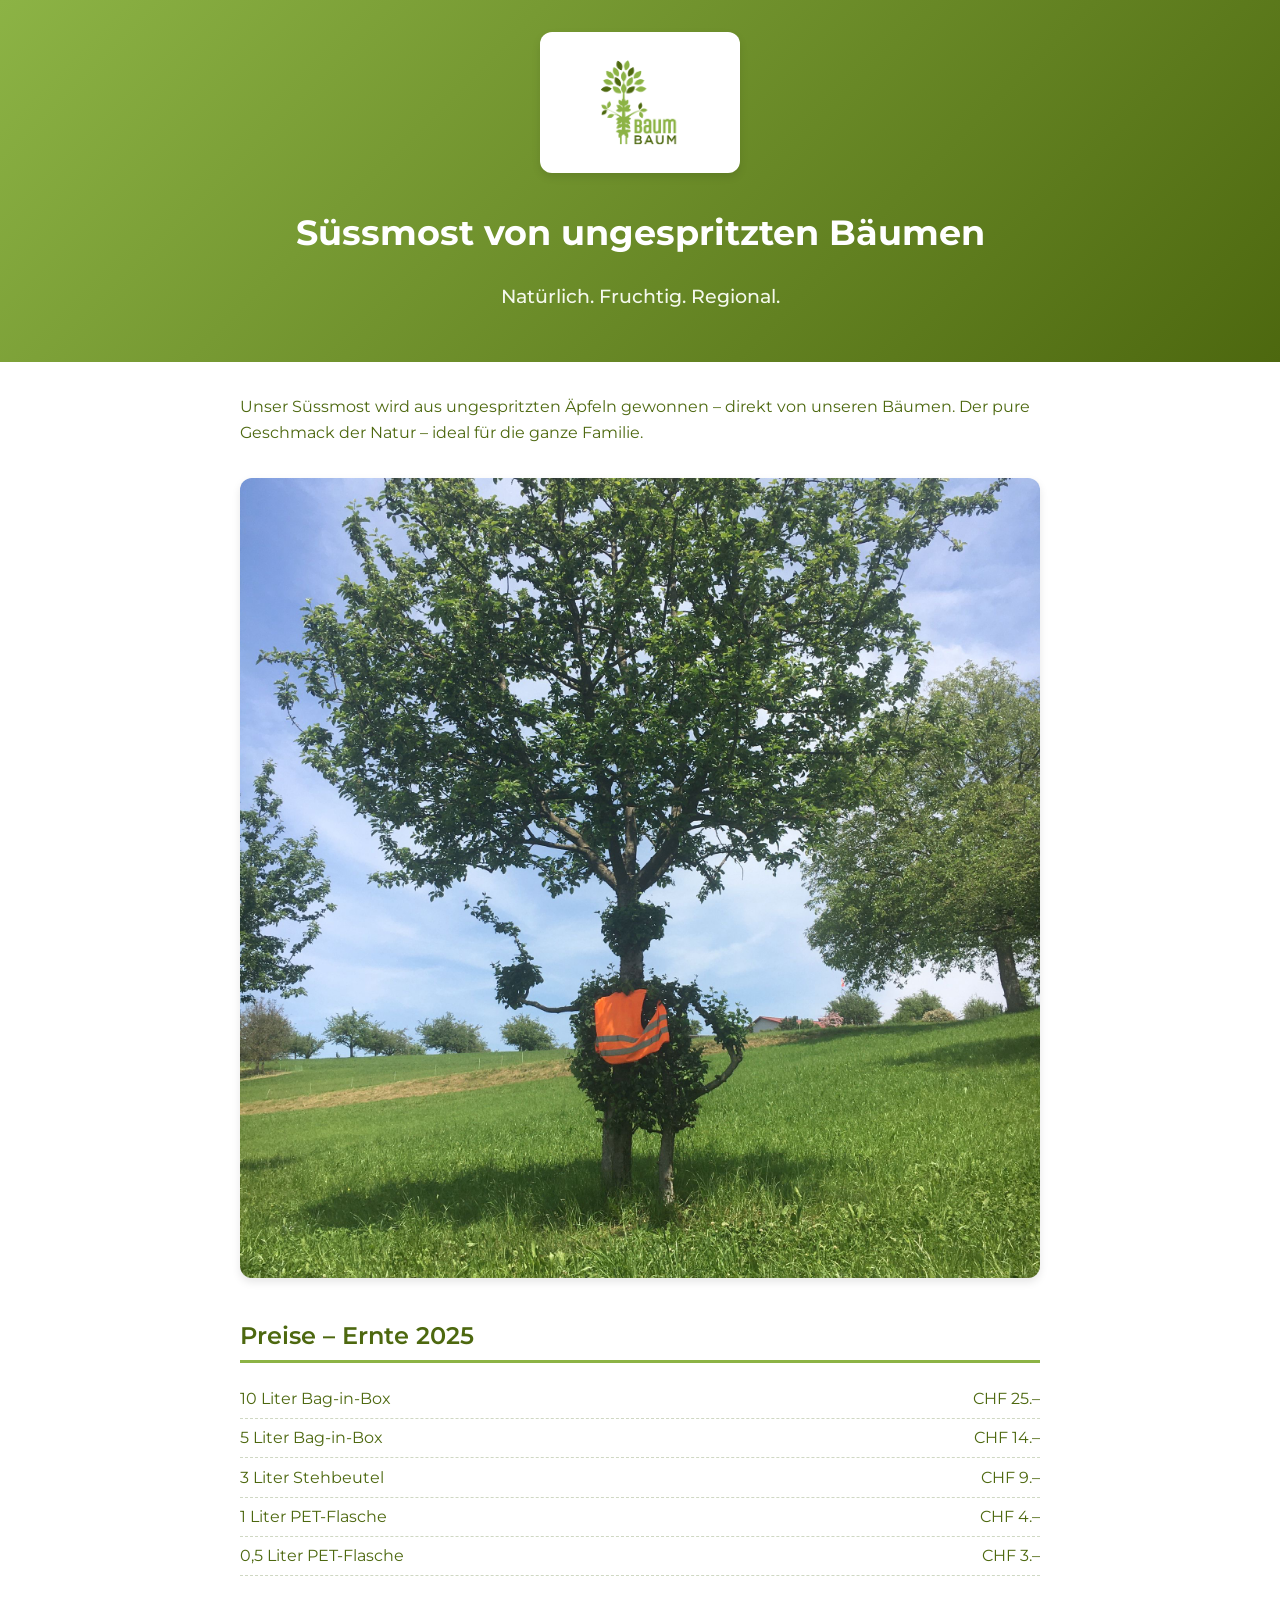
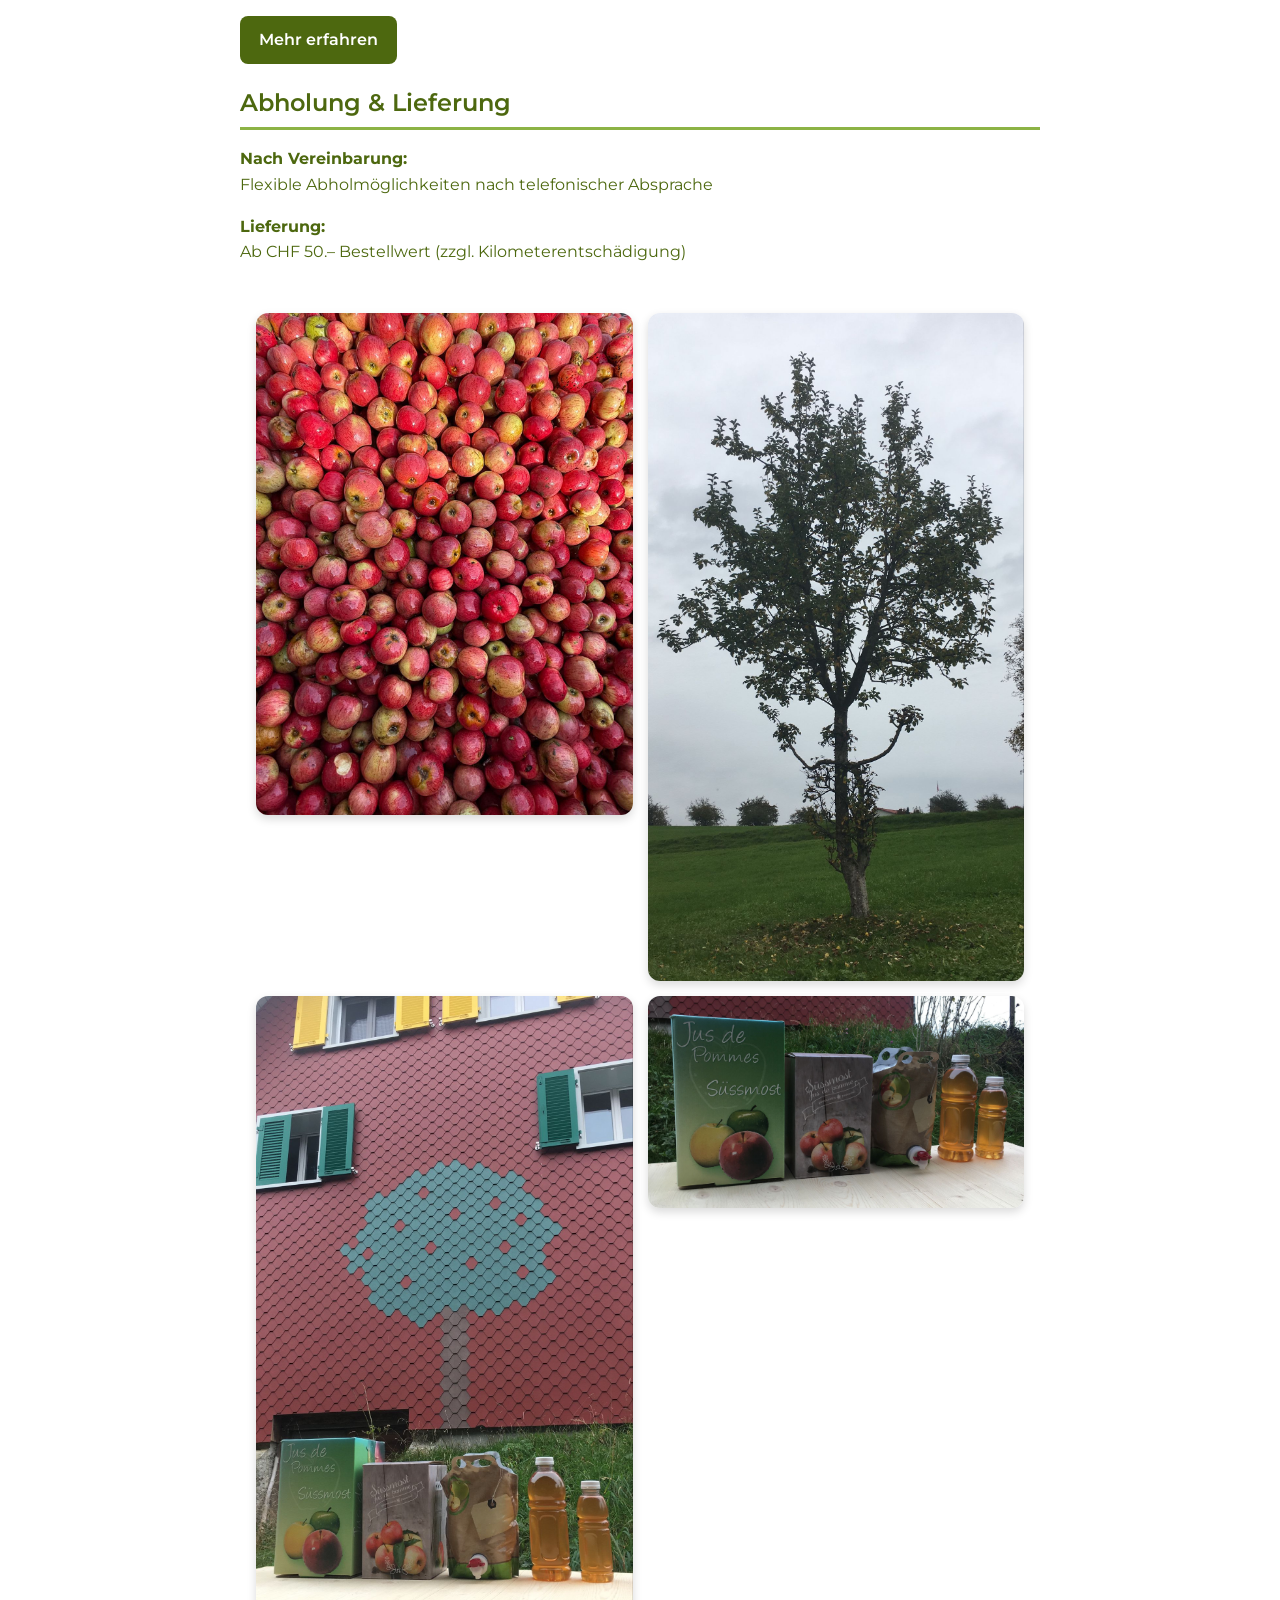
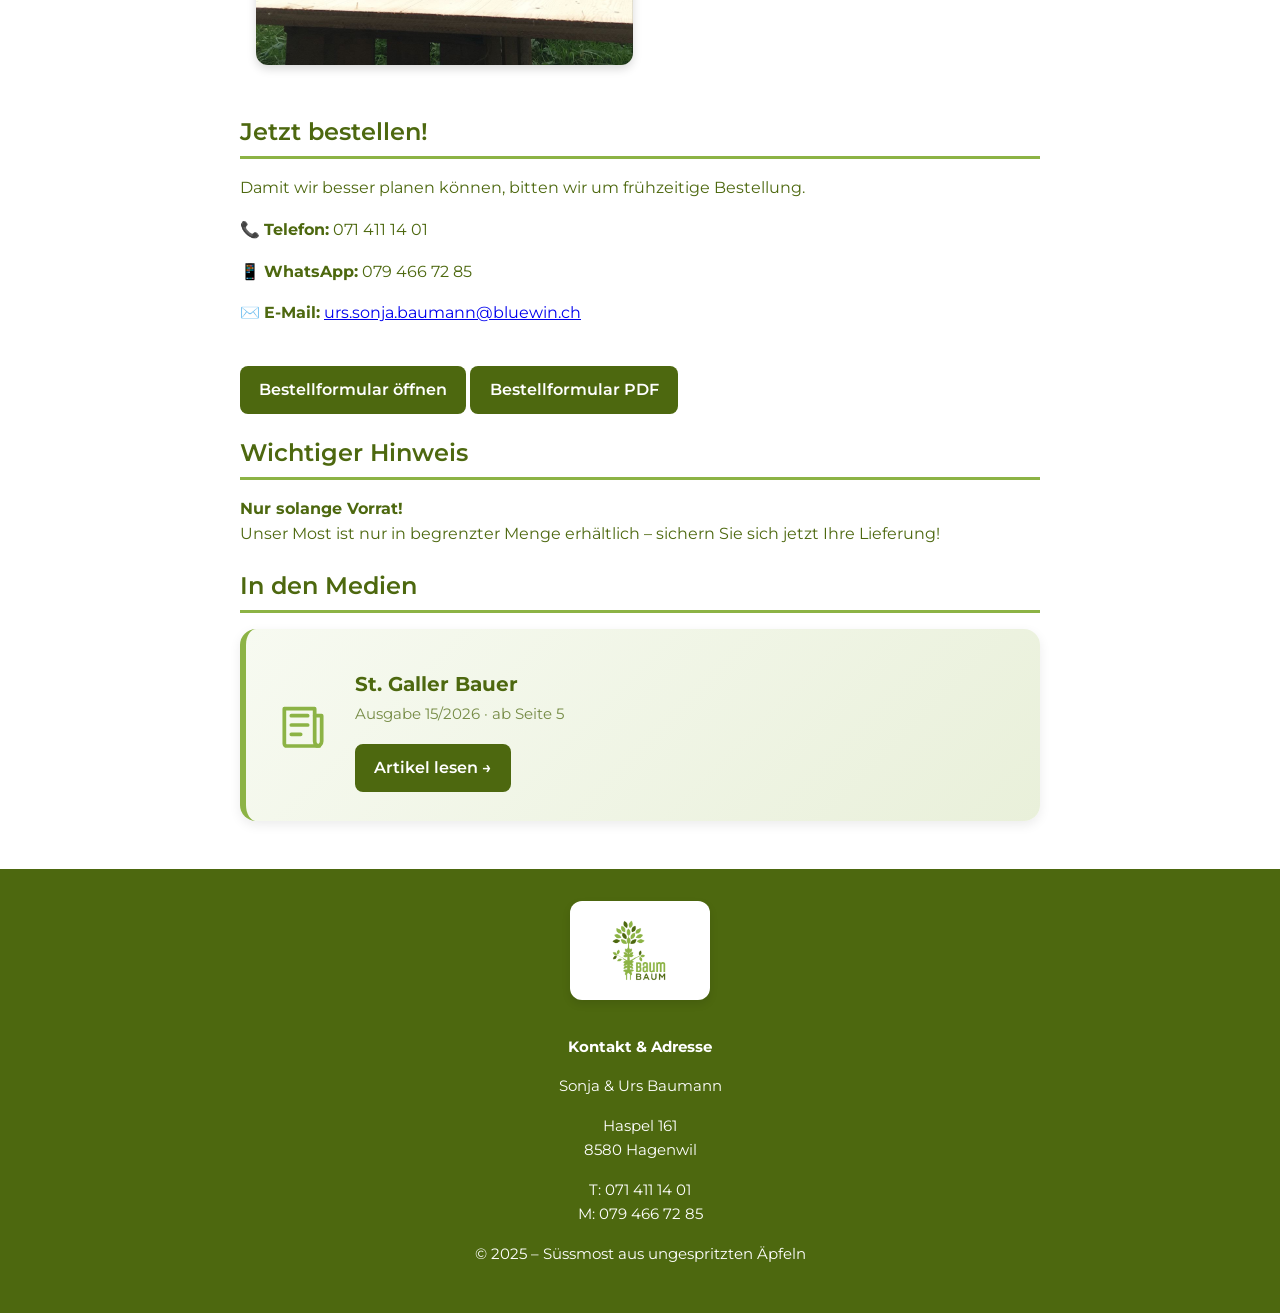
<file: index.html>
<!DOCTYPE html>
<html lang="de">
<head>
  <meta charset="UTF-8">
  <meta name="viewport" content="width=device-width, initial-scale=1.0">
  <title>Süssmost – baumbaum.ch</title>
  <link href="https://fonts.googleapis.com/css2?family=Montserrat:wght@400;500;700&display=swap" rel="stylesheet">

  
  <link rel="stylesheet" href="style/style.css">
  <style>
    .gallery {
      display: grid;
      grid-template-columns: repeat(auto-fit, minmax(250px, 1fr));
      gap: 15px;
      margin: 3rem auto;
      max-width: 1000px;
      padding: 0 1rem;
    }

    .gallery img {
      width: 100%;
      height: auto;
      border-radius: 12px;
      box-shadow: 0 4px 10px rgba(0, 0, 0, 0.15);
      transition: transform 0.3s ease, box-shadow 0.3s ease;
    }

    .gallery img:hover {
      transform: scale(1.03);
      box-shadow: 0 6px 18px rgba(0, 0, 0, 0.25);
    }

    @media (max-width: 600px) {
      li {
        flex-direction: column;
        align-items: flex-start;
      }
      li span:last-child {
        margin-top: 0.2rem;
      }
    }

    .image {
      text-align: center;
      margin: 2rem 0;
    }

    .press-card {
      display: flex;
      gap: 1.5rem;
      align-items: center;
      background: linear-gradient(135deg, #f7faf1, #e9f0da);
      border-left: 6px solid var(--green-light);
      border-radius: 16px;
      padding: 1.8rem;
      box-shadow: 0 4px 12px rgba(0, 0, 0, 0.08);
      transition: transform 0.3s ease, box-shadow 0.3s ease;
    }

    .press-card svg {
      flex: 0 0 auto;
      width: 56px;
      height: 56px;
      color: var(--green-light);
    }

    .press-tag {
      display: inline-block;
      background-color: var(--green-light);
      color: var(--white);
      font-size: 0.72rem;
      font-weight: 700;
      letter-spacing: 0.08em;
      text-transform: uppercase;
      padding: 0.2rem 0.6rem;
      border-radius: 999px;
    }

    .press-card h3 {
      margin: 0.6rem 0 0.2rem;
      font-size: 1.25rem;
      font-weight: 700;
    }

    .press-meta {
      margin: 0;
      font-size: 0.92rem;
      opacity: 0.75;
    }

    .press-card .btn {
      margin-top: 1.1rem;
    }

    @media (max-width: 600px) {
      .press-card {
        flex-direction: column;
        align-items: flex-start;
        gap: 0.8rem;
        padding: 1.4rem;
      }
    }

    .image img {
      max-width: 100%;
      border-radius: 12px;
      box-shadow: 0 4px 8px rgba(0,0,0,0.1);
    }
  </style>
</head>
<body>
  <header>
    <a href="index.html">
      <img src="img/logo_baumbaum.png" alt="Logo">
    </a>
    <h1>Süssmost von ungespritzten Bäumen</h1>
    <p>Natürlich. Fruchtig. Regional.</p>
  </header>

  <main>
    <section>
      <p>Unser Süssmost wird aus ungespritzten Äpfeln gewonnen – direkt von unseren Bäumen. 
      Der pure Geschmack der Natur – ideal für die ganze Familie.</p>
    </section>

    <div class="image"><img src="img/baum_leuchtweste.JPG" alt="Frische Äpfel"></div>

    <section>
      <h2>Preise – Ernte 2025</h2>
      <ul>
        <li><span>10 Liter Bag-in-Box</span><span>CHF 25.–</span></li>
        <li><span>5 Liter Bag-in-Box</span><span>CHF 14.–</span></li>
        <li><span>3 Liter Stehbeutel</span><span>CHF 9.–</span></li>
        <li><span>1 Liter PET-Flasche</span><span>CHF 4.–</span></li>
        <li><span>0,5 Liter PET-Flasche</span><span>CHF 3.–</span></li>
      </ul>
      <a href="docs/BaumBaum-Preisblatt.pdf" class="btn" target="_blank">Mehr erfahren</a>
    </section>

    <section>
      <h2>Abholung & Lieferung</h2>

      <p><strong>Nach Vereinbarung:</strong><br>
      Flexible Abholmöglichkeiten nach telefonischer Absprache</p>

      <p><strong>Lieferung:</strong><br>
      Ab CHF 50.– Bestellwert (zzgl. Kilometerentschädigung)</p>
    </section>

    <div class="gallery">
      <img src="img/aepfel.jpeg" alt="Frische Äpfel">
      <img src="img/baumbaum_1.jpeg" alt="Frische Äpfel">
      <img src="img/baumbaum_2.jpeg" alt="Frische Äpfel">
      <img src="img/baumbaum_3.jpeg" alt="Frische Äpfel">
    </div>

    <section>
      <h2>Jetzt bestellen!</h2>
      <p>Damit wir besser planen können, bitten wir um frühzeitige Bestellung.</p>
      <p>📞 <strong>Telefon:</strong> 071 411 14 01</p>
      <p>📱 <strong>WhatsApp:</strong> 079 466 72 85</p>
      <p>✉️ <strong>E-Mail:</strong> <a href="mailto:urs.sonja.baumann@bluewin.ch">urs.sonja.baumann@bluewin.ch</a></p>
      <a href="bestellung.html" class="btn">Bestellformular öffnen</a>
      <a href="docs/BaumBaum-Bestellung.pdf" class="btn" target="_blank">Bestellformular PDF</a>
    </section>

    <section>
      <h2>Wichtiger Hinweis</h2>
      <p><strong>Nur solange Vorrat!</strong><br>
      Unser Most ist nur in begrenzter Menge erhältlich – sichern Sie sich jetzt Ihre Lieferung!</p>
    </section>

    <section>
      <h2>In den Medien</h2>
      <div class="press-card">
        <svg viewBox="0 0 24 24" fill="none" stroke="currentColor" stroke-width="1.6"
             stroke-linecap="round" stroke-linejoin="round" aria-hidden="true">
          <path d="M4 5h13v14a2 2 0 0 0 2 2H5a1 1 0 0 1-1-1V5z"></path>
          <path d="M17 8h3v11a2 2 0 0 1-2 2"></path>
          <path d="M7 8h7M7 12h7M7 16h4"></path>
        </svg>
        <div>
          <h3>St. Galler Bauer</h3>
          <p class="press-meta">Ausgabe 15/2026 · ab Seite 5</p>
          <a href="https://www.stgallerbauer.ch/online-archiv-2026/#flipbook-15-2026/5/"
             class="btn" target="_blank" rel="noopener">Artikel lesen →</a>
        </div>
      </div>
    </section>
  </main>

  <footer>
    <img src="img/logo_baumbaum.png" alt="Logo">
    <p><strong>Kontakt & Adresse</strong></p>
    <p>Sonja & Urs Baumann</p>
    <p>Haspel 161<br>8580 Hagenwil</p>
    <p>T: 071 411 14 01<br>M: 079 466 72 85</p>
    <p>© 2025 – Süssmost aus ungespritzten Äpfeln</p>
  </footer>
</body>
</html>
</file>
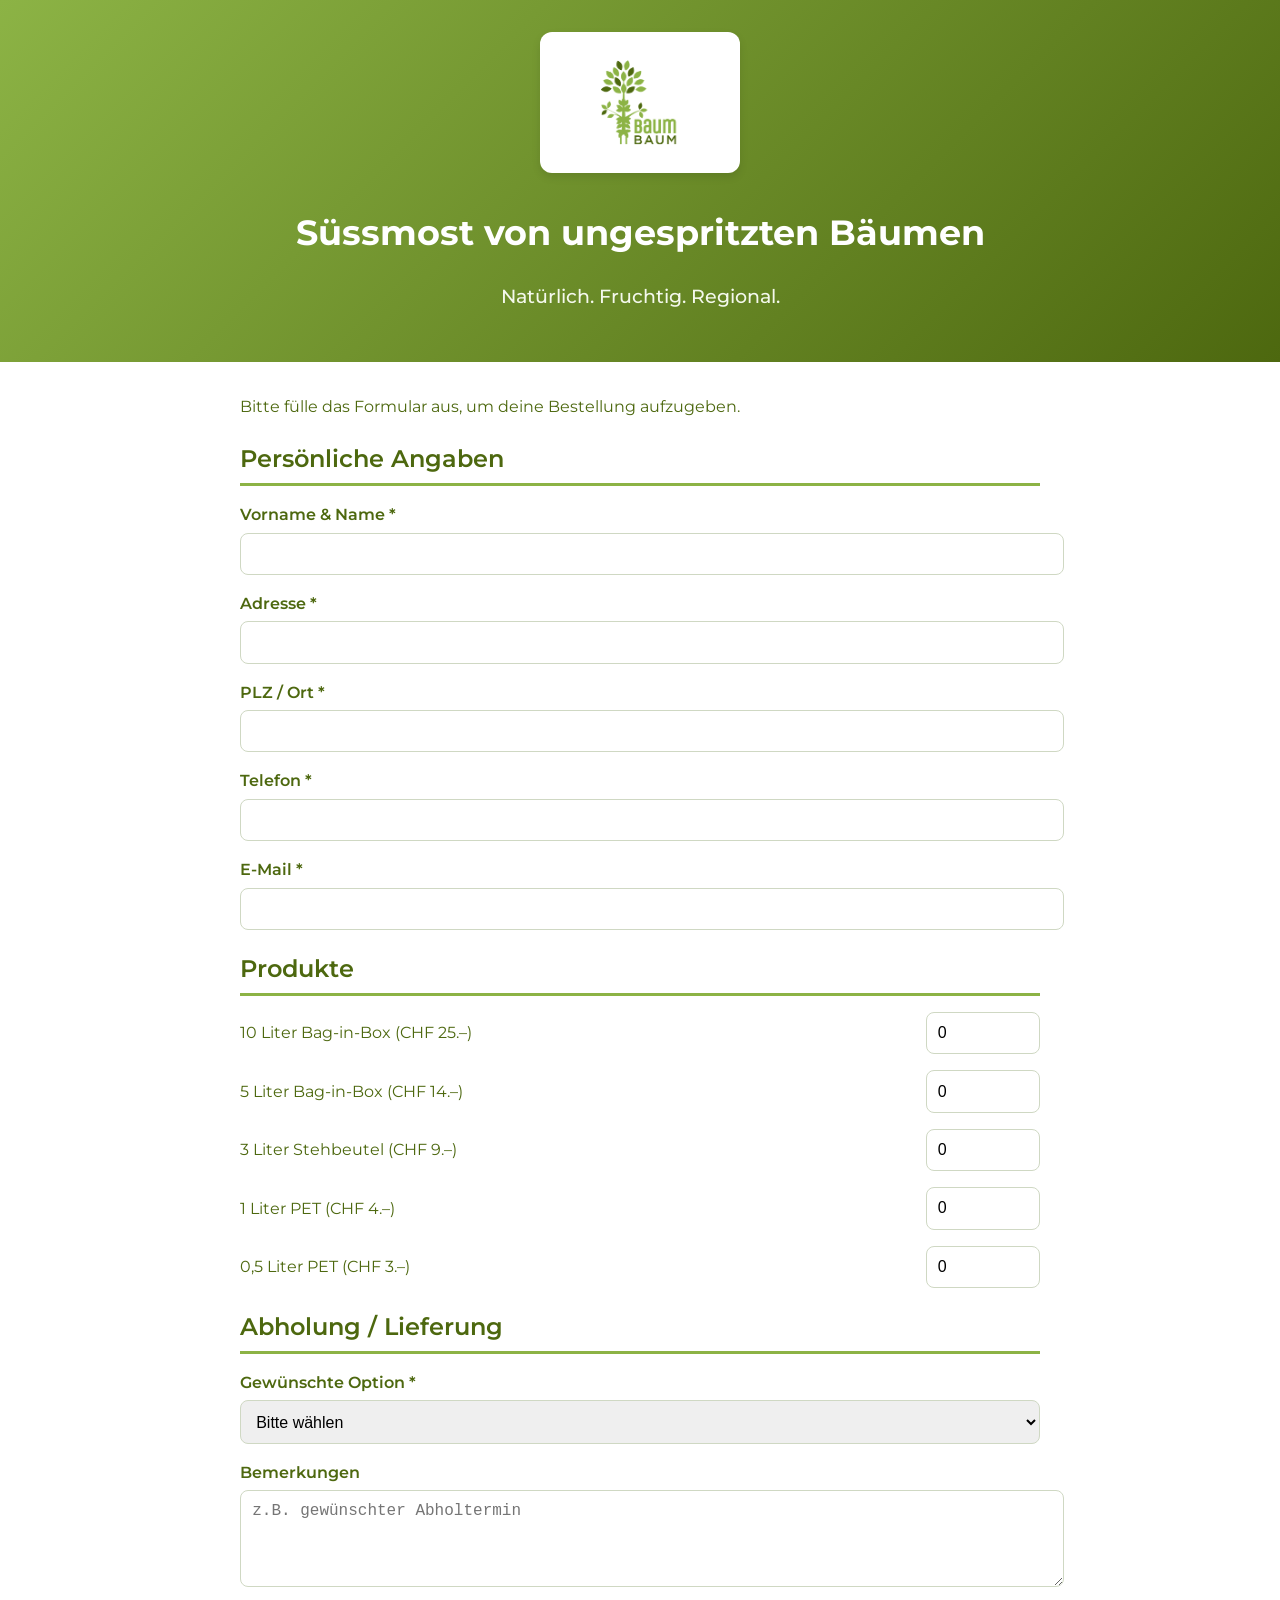
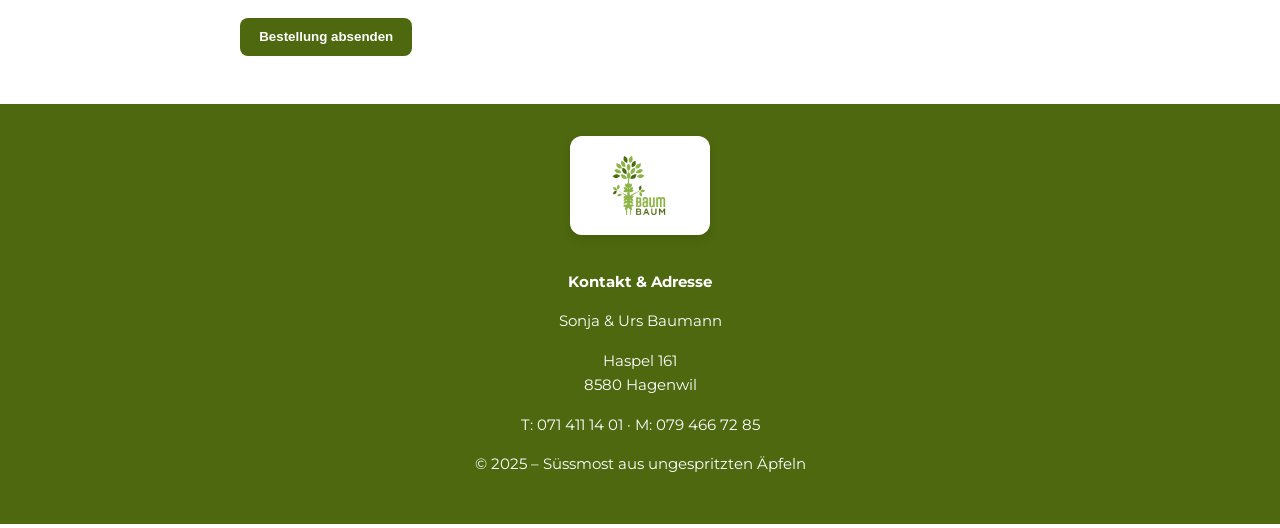
<file: bestellung.html>
<!DOCTYPE html>
<html lang="de">
<head>
  <meta charset="UTF-8">
  <meta name="viewport" content="width=device-width, initial-scale=1.0">
  <title>Bestellung – baumbaum.ch</title>
  <link href="https://fonts.googleapis.com/css2?family=Montserrat:wght@400;500;700&display=swap" rel="stylesheet">
  <link rel="stylesheet" href="style/style.css">
</head>
<body>

<header>
  <a href="index.html">
    <img src="img/logo_baumbaum.png" alt="Logo">
  </a>
  <h1>Süssmost von ungespritzten Bäumen</h1>
  <p>Natürlich. Fruchtig. Regional.</p>
</header>

<main>
  <p>Bitte fülle das Formular aus, um deine Bestellung aufzugeben.</p>
  <h2>Persönliche Angaben</h2>

  <form action="https://api.web3forms.com/submit" method="POST" id="bestellung">
    <input type="hidden" name="access_key" value="22c8b2d8-0b62-4b21-a2db-579efd2da4cd">
    <input type="hidden" name="redirect" value="https://baumbaum.ch/danke.html">
    <input type="hidden" name="subject" value="Neue Bestellung">
    <label for="name">Vorname & Name *</label>
    <input id="name" name="Name" required>

    <label for="adresse">Adresse *</label>
    <input id="adresse" name="Adresse" required>

    <label for="plz">PLZ / Ort *</label>
    <input id="plz" name="PLZOrt" required>

    <label for="telefon">Telefon *</label>
    <input id="telefon" name="Telefon" required>

    <label for="email">E-Mail *</label>
    <input id="email" name="Email" required type="email">

    <h2>Produkte</h2>
    <div class="product-row">
      <span>10 Liter Bag-in-Box (CHF 25.–)</span>
      <input type="number" name="BagInBox-10L" min="0" value="0">
    </div>

    <div class="product-row">
      <span>5 Liter Bag-in-Box (CHF 14.–)</span>
      <input type="number" name="BagInBox-5L" min="0" value="0">
    </div>

    <div class="product-row">
      <span>3 Liter Stehbeutel (CHF 9.–)</span>
      <input type="number" name="Stehbeutel-3L" min="0" value="0">
    </div>

    <div class="product-row">
      <span>1 Liter PET (CHF 4.–)</span>
      <input type="number" name="PET-1L" min="0" value="0">
    </div>

    <div class="product-row">
      <span>0,5 Liter PET (CHF 3.–)</span>
      <input type="number" name="PET-5DL" min="0" value="0">
    </div>

    <h2>Abholung / Lieferung</h2>

    <label for="lieferung">Gewünschte Option *</label>
    <select id="lieferung" name="lieferung" required>
      <option value="">Bitte wählen</option>
      <option value="Abholung">Abholung</option>
      <option value="Lieferung">Lieferung</option>
    </select>

    <label for="bemerkungen">Bemerkungen</label>
    <textarea id="bemerkungen" name="bemerkungen" rows="4" placeholder="z.B. gewünschter Abholtermin"></textarea>

    <button type="submit" class="btn">Bestellung absenden</button>
  </form>

</main>

<footer>
  <img src="img/logo_baumbaum.png" alt="Logo">
  <p><strong>Kontakt & Adresse</strong></p>
  <p>Sonja & Urs Baumann</p>
  <p>Haspel 161<br>8580 Hagenwil</p>
  <p>T: 071 411 14 01 · M: 079 466 72 85</p>
  <p>© 2025 – Süssmost aus ungespritzten Äpfeln</p>
</footer>

</body>
</html>
</file>
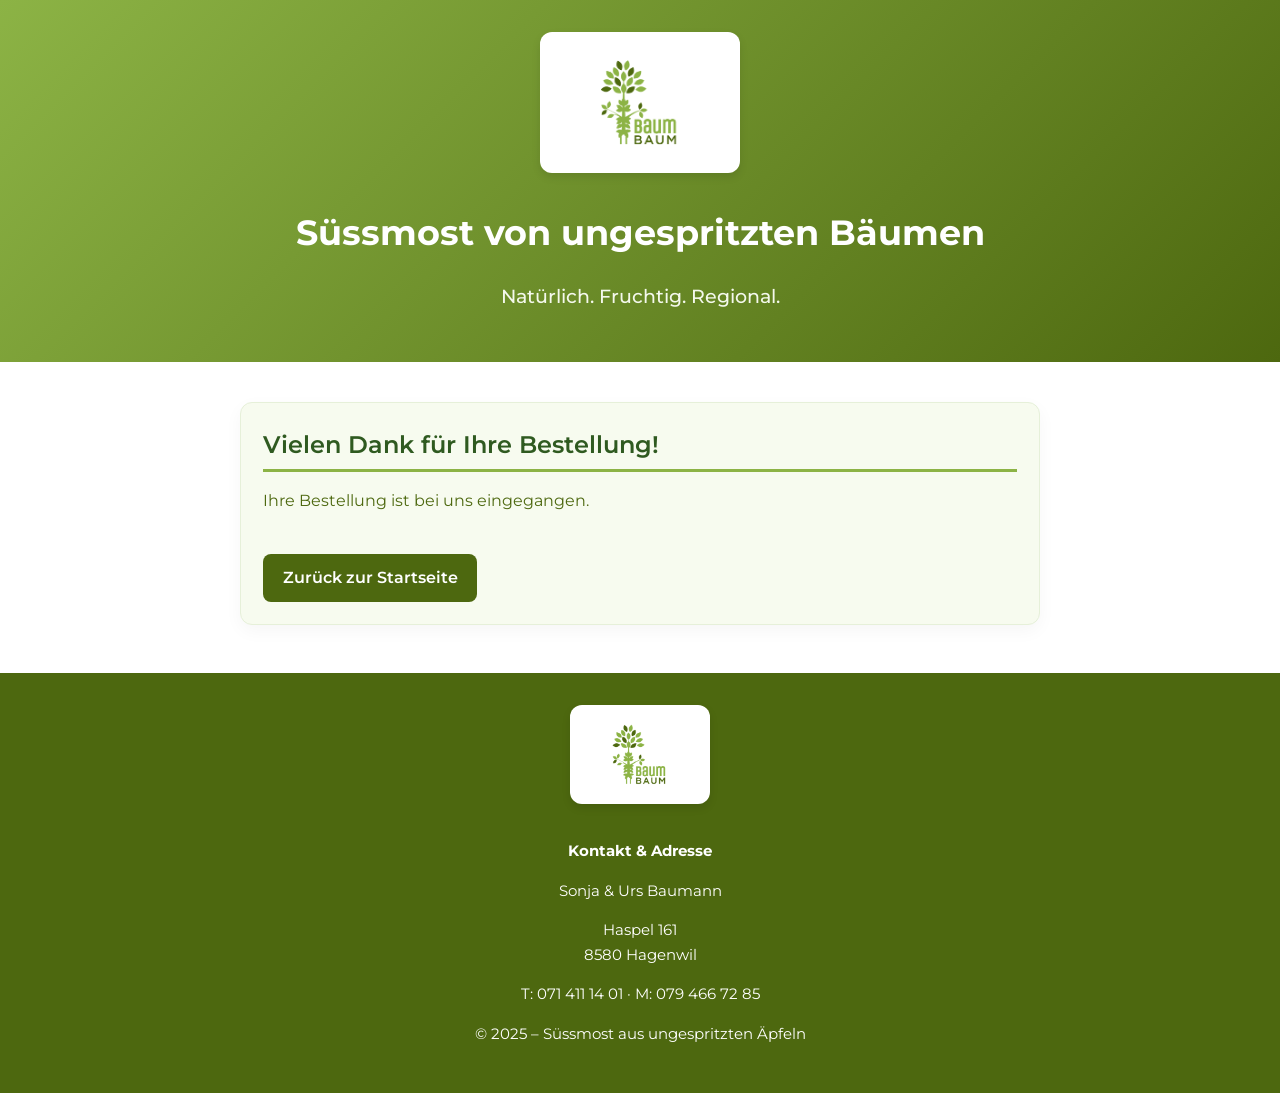
<file: danke.html>
<!DOCTYPE html>
<html lang="de">
<head>
  <meta charset="UTF-8">
  <meta name="viewport" content="width=device-width, initial-scale=1.0">
  <title>Bestellung – baumbaum.ch</title>
  <link href="https://fonts.googleapis.com/css2?family=Montserrat:wght@400;500;700&display=swap" rel="stylesheet">
  <link rel="stylesheet" href="style/style.css">
  <style>
    .thank {
      max-width: 820px;
      margin: 2.5rem auto;
      padding: 1.4rem;
      background: #f7fbef;
      border: 1px solid #e6f0d9;
      border-radius: 12px;
      box-shadow: 0 6px 18px rgba(0,0,0,0.04);
      font-family: inherit;
    }
    .thank h2 { margin-top: 0; color: #2f5a20; }
    .summary { margin-top:1rem; background:#fff; padding:0.8rem; border-radius:8px; border:1px dashed #dfeecd; }
  </style>
</head>
<body>

<header>
  <a href="index.html">
    <img src="img/logo_baumbaum.png" alt="Logo">
  </a>
  <h1>Süssmost von ungespritzten Bäumen</h1>
  <p>Natürlich. Fruchtig. Regional.</p>
</header>

<main>

  <section class="thank" aria-labelledby="ty-title">
    <h2 id="ty-title">Vielen Dank für Ihre Bestellung!</h2>

    <p class="muted" id="greeting">Ihre Bestellung ist bei uns eingegangen.</p>
    <div class="actions">
      <a class="btn" href="index.html" id="backBtn">Zurück zur Startseite</a>
    </div>
  </section>
</main>

<footer>
  <img src="img/logo_baumbaum.png" alt="Logo">
  <p><strong>Kontakt & Adresse</strong></p>
  <p>Sonja & Urs Baumann</p>
  <p>Haspel 161<br>8580 Hagenwil</p>
  <p>T: 071 411 14 01 · M: 079 466 72 85</p>
  <p>© 2025 – Süssmost aus ungespritzten Äpfeln</p>
</footer>

</body>
</html>
</file>
<file: style/style.css>
:root {
  --green-dark: #4d680f;
  --green-light: #8cb345;
  --white: #ffffff;
}

body {
  font-family: 'Montserrat', sans-serif;
  background-color: var(--white);
  color: var(--green-dark);
  margin: 0;
  padding: 0;
  line-height: 1.6;
}

header {
  background: linear-gradient(135deg, var(--green-light), var(--green-dark));
  color: var(--white);
  text-align: center;
  padding: 2rem 1rem;
}

header img {
  background-color: #ffffff;
  max-width: 200px;
  margin-bottom: 1rem;
  border-radius: 12px;
  box-shadow: 0 4px 8px rgba(0,0,0,0.1);
}

header h1 {
  font-size: 2.2rem;
  margin: 0.5rem 0;
  font-weight: 700;
}

header p {
  font-size: 1.2rem;
  font-weight: 500;
  color: #f4f8ec;
}

main {
  max-width: 800px;
  margin: 2rem auto;
  padding: 0 1.2rem;
}

ul {
  list-style: none;
  padding: 0;
}

li {
  display: flex;
  justify-content: space-between;
  padding: 0.4rem 0;
  border-bottom: 1px dashed #cfd8c3;
}

h2 {
  border-bottom: 3px solid var(--green-light);
  padding-bottom: 0.3rem;
  margin-bottom: 1rem;
  font-weight: 600;
  color: var(--green-dark);
}

label {
  font-weight: 600;
  display: block;
  margin: 1rem 0 0.3rem;
}

input, select, textarea {
  width: 100%;
  padding: 0.7rem;
  border: 1px solid #cfd8c3;
  border-radius: 8px;
  font-size: 1rem;
}

.product-row {
  display: flex;
  gap: 1rem;
  margin-bottom: 1rem;
  align-items: center;
}

.product-row span {
  flex: 1;
}

.product-row input {
  width: 90px;
}

.btn {
  display: inline-block;
  background-color: var(--green-dark);
  color: var(--white);
  padding: 0.7rem 1.2rem;
  border-radius: 8px;
  margin-top: 1.5rem;
  font-weight: 600;
  cursor: pointer;
  border: none;
  transition: 0.3s ease;
  text-decoration: none;
}

.btn:hover {
  background-color: var(--green-light);
  color: var(--green-dark);
}

footer {
  background-color: var(--green-dark);
  color: var(--white);
  text-align: center;
  padding: 2rem 1rem;
  margin-top: 3rem;
  font-size: 0.95rem;
}

footer img {
  background-color: #ffffff;
  max-width: 140px;
  margin-bottom: 0.8rem;
  border-radius: 12px;
  box-shadow: 0 4px 8px rgba(0,0,0,0.1);
}

@media (max-width: 600px) {
  .product-row {
    flex-direction: column;
    align-items: flex-start;
  }
  .product-row input {
    width: 100%;
  }
}
</file>
